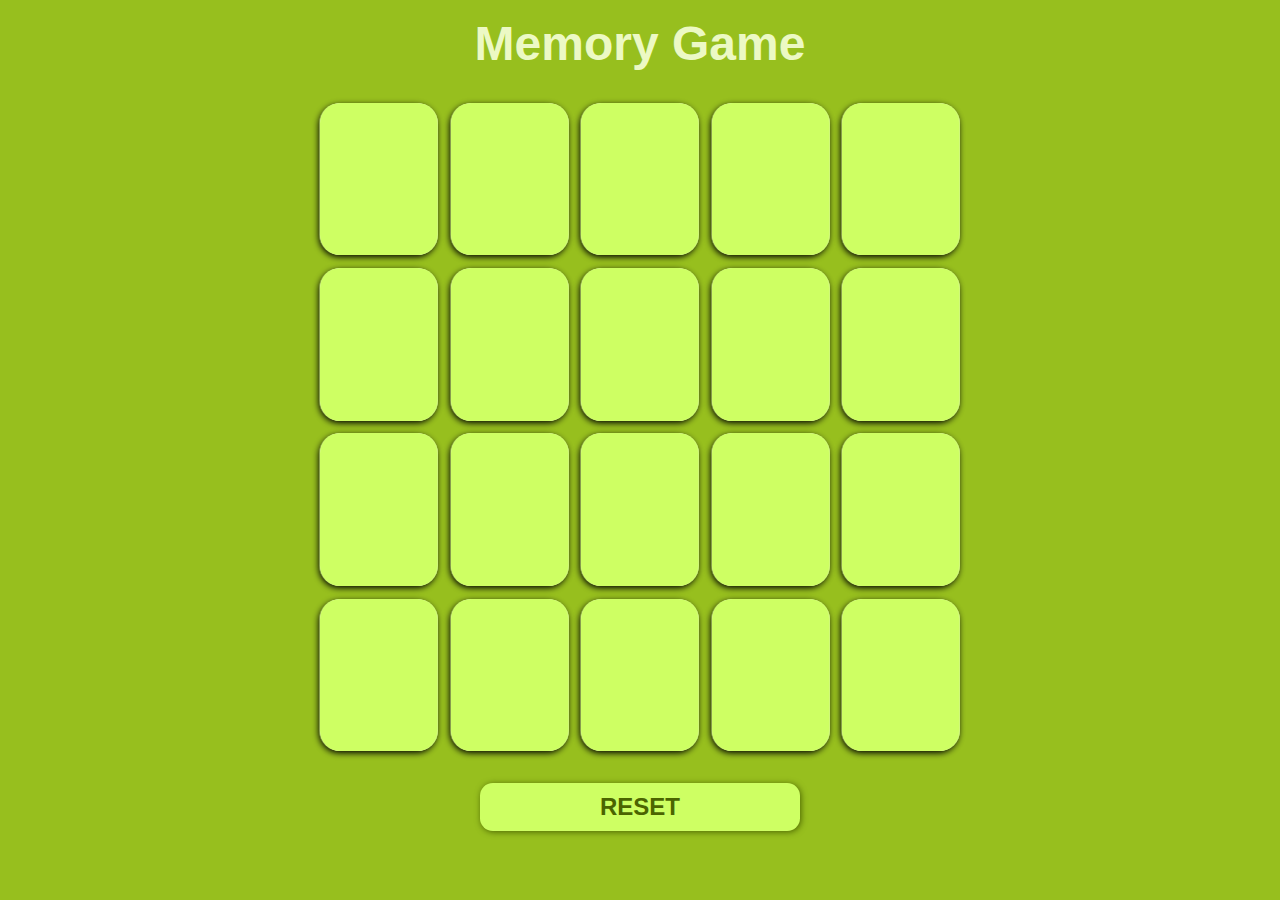
<file: MemoryGame/index.html>
<!DOCTYPE html>
<html lang="en">
<head>
    <meta charset="UTF-8">
    <meta name="viewport" content="width=device-width, initial-scale=1.0">
    <link rel="stylesheet" href="game.css">
    <title>Memory Game</title>
</head>
<body>
    <h1>Memory Game</h1>
<div class="container">
    
    <div class="box">✋</div>
    <div class="box">😀</div>
    <div class="box">😡</div>
    <div class="box">🥸</div>
    <div class="box">😡</div>
    <div class="box">🤩</div>
    <div class="box">🤡</div>
    <div class="box">👀</div>
    <div class="box">🧠</div>
    <div class="box">🫁</div>
    <div class="box">✋</div>
    <div class="box">😀</div>
    <div class="box">🥸</div>
    <div class="box">🤩</div>
    <div class="box">🤡</div>
    <div class="box">👀</div>
    <div class="box">🧠</div>
    <div class="box">🫁</div>
    <div class="box">❤️</div>
    <div class="box">❤️</div>
   
</div>
<div class="reset">
    <h2>RESET</h2>
</div>
    <script src="game.js"></script>
</body>
</html>
</file>
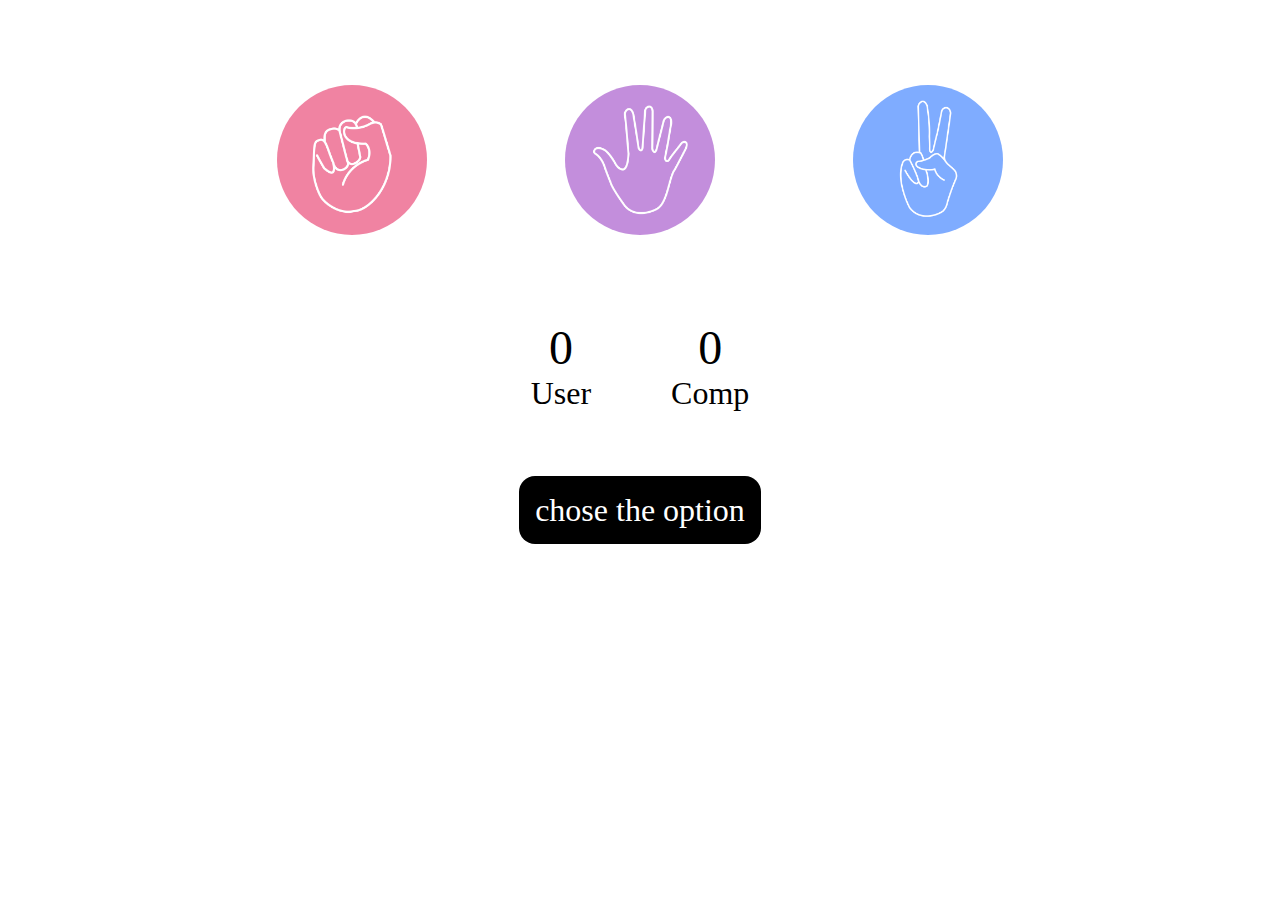
<file: rock paper scisorr/index.html>
<!DOCTYPE html>
<html lang="en">
<head>
    <meta charset="UTF-8">
    <meta name="viewport" content="width=device-width, initial-scale=1.0">
    <link rel="stylesheet" href="style.css">
    <title>rock paper scissor</title>
</head>
<body>
    <div class="game">
        <div class="choices">
            <div class="choice" id="rock">
                <img src="images/rock.png" >
            </div>
            <div class="choice" id="paper">
                <img src="images/paper.png" >
            </div>
            <div class="choice" id="scissor">
                <img src="images/scissors.png" >
            </div>
        </div>

        <div class="score">
            <div class="user-points">
                <span id="user-score">0</span>
                <p>User</p>
            </div>
            <div class="comp-points">
                <span id="comp-score">0</span>
                <p>Comp</p>
            </div>
        </div>
     
      <p id="result">chose the option</p>
    </div>
    <script src="app.js"></script>
    
</body>
</html>
</file>
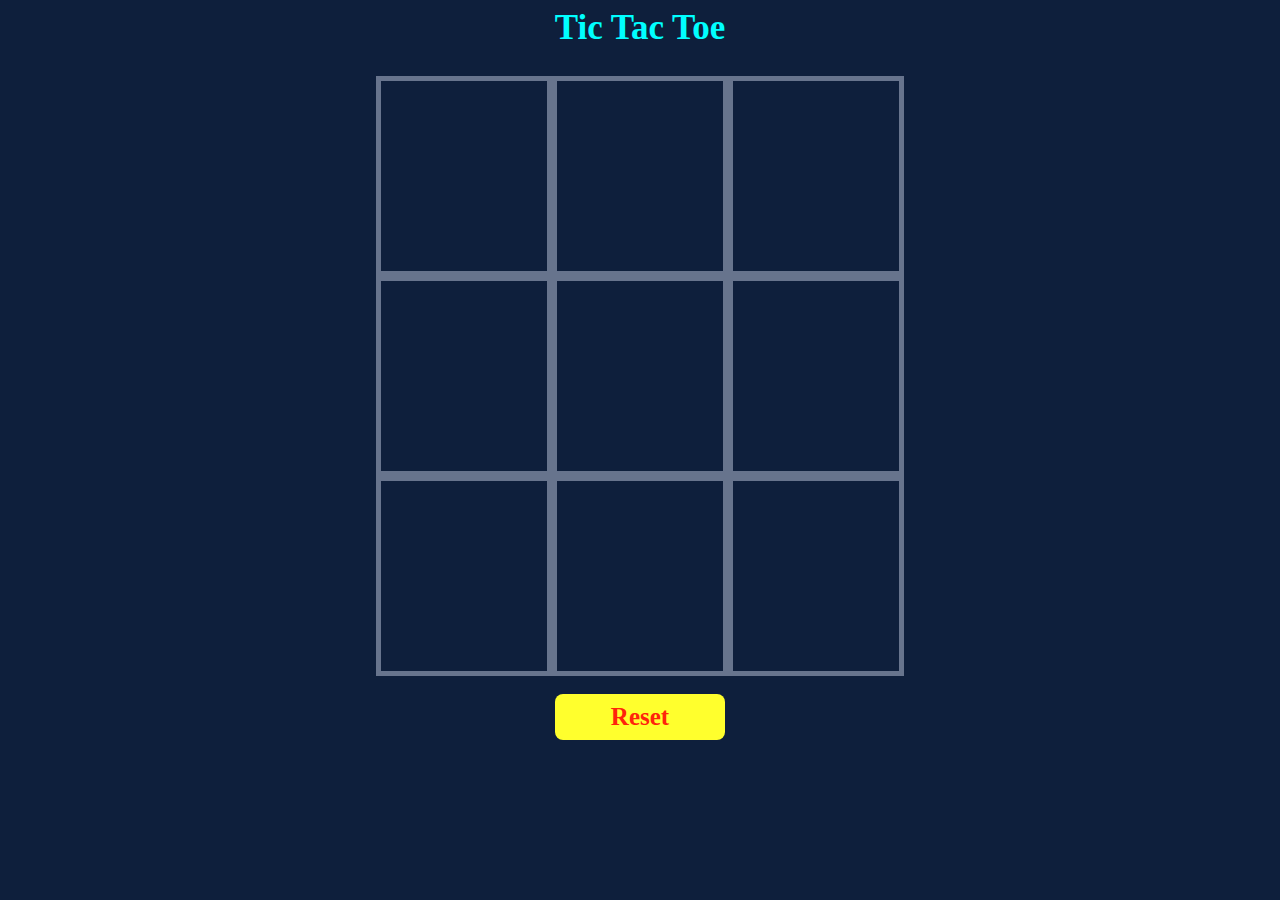
<file: tic-tack-toe/index.html>
<!DOCTYPE html>
<html lang="en">
<head>
    <meta charset="UTF-8">
    <meta name="viewport" content="width=device-width, initial-scale=1.0">
    <link rel="stylesheet" href="style.css">
    <title>Tic Tac Toe</title>
</head>
<body>
  
        <h2 id="winner"></h2>
   <button id="newgame">Start New Game</button>

   
   
    
    <div class="container">
        <div class="main-heading">
            <h1>Tic Tac Toe</h1>
        </div>
      
        
        <div class="game">
        <button class="box"></button>
        <button class="box"></button>
        <button class="box"></button>
        <button class="box"></button>
        <button class="box"></button>
        <button class="box"></button>
        <button class="box"></button>
        <button class="box"></button>
        <button class="box"></button>
        <div class="reset">
            <button id="resetBtn">Reset</button>
        </div>
    </div>
    </div>
    
    <script src="app.js"></script>
</body>
</html>
</file>
<file: MemoryGame/game.css>
* {
  margin: 0px;
  padding: 0px;
  box-sizing: border-box;
}
body {
  background-color: #97bf1e;
}

h1 {
  text-align: center;
  margin-top: 1rem;
  font-family: Verdana, Geneva, Tahoma, sans-serif;
  color: #ecf9c4;
  font-size: 3rem;
}

.container {
  margin: 2rem auto;
  width: 40rem;
  height: 72vh;
  display: grid;
  text-align: center;
  grid-template-columns: repeat(5, 1fr);
  grid-template-rows: repeat(4, 1fr);
  gap: 0.8rem;
}
.box {
  background-color: #ffffff;
  padding-top: 1rem;
  font-size: 4rem;
  box-shadow: 1px 2px 6px;
  transform: rotateY(180deg);
  border-radius: 1.3rem;
  transition: transform 0.5s;
  cursor: pointer;
}
.box.boxOpen {
  transform: rotateY(0deg);
}
.box::after {
  border-radius: 20px;
  position: absolute;
  content: "";
  inset: 0;
  background-color: #ceff63;
  transition: transform 0.5s;
  transform: rotateY(0deg);
  backface-visibility: hidden;
}

.boxOpen::after,
.boxMatch::after {
  transform: rotateY(180deg);
}
.reset {
  cursor: pointer;
  text-align: center;
  background-color: #ceff63;
  color: #4b6400;
  display: flex;
  justify-content: center;
  align-items: center;
  width: 20rem;
  height: 3rem;
  margin: 0 auto;
  font-family: Verdana, Geneva, Tahoma, sans-serif;
  border-radius: 0.8rem;
  box-shadow: 1px 1px 6px;
}
@media (max-width: 600px) {
  .container {
    width: 100vw;
    height: 72vh;
    grid-template-columns: repeat(auto-fit, minmax(75px, 1fr));
    grid-template-rows: repeat(auto-fit, minmax(75px, 1fr));
    gap: 0.5rem;

    padding: 0 10px;
    margin-bottom: 30px;
  }
  .box {

    width: 100%;
    font-size: 3rem;
    border-radius: 1.2rem;
  }
  h1 {
    font-size: 2rem;
  }
  
}
</file>
<file: rock paper scisorr/style.css>
* {
  box-sizing: border-box;
  padding: 0px;
  margin: 0px;
}
.game{
    text-align: center;
}
.choices {
  display: flex;
  justify-content: center;
  align-items: center;
  flex-wrap: wrap;
  gap: 8rem;
  padding-top: 5rem;
}
.choice {
  display: flex;
  justify-content: center;
  align-items: center;
  width: 10rem;
  height: 10rem;
  border-radius: 50%;
}
.choice:active {
  opacity: 0.8;
}
.choice:hover {
  background-color: rgb(36, 24, 68);
  cursor: pointer;
}

img {
  width: 9.375rem;
  height: 9.375rem;
  object-fit: cover;
  border-radius: 50%;
}
.score {
  display: flex;
  justify-content: center;
  align-items: center;
  text-align: center;
  gap: 5rem;
  margin: 5rem 0rem;
}
.score span {
  font-size: 3rem;
}
.score p {
  font-size: 2rem;
}

#result {
  background-color: black;
  color: #ffffff;
  font-size: 2rem;
  display: inline;
  padding: 1rem;
  border-radius: 1rem;
}

@media (max-width: 600px) {
  html {
    font-size: 80%;
  }
  .choices {
    gap: 4rem;
    padding-top: 2rem;
  }
}
</file>
<file: tic-tack-toe/style.css>
body {
  background-color: #0e1f3c;
  align-items: center;
  text-align: center;
}
.container {
  margin: 0 auto;
  max-width: 600px;
}
.game {
  width: 100%;
  height: 600px;
  display: flex;
  justify-content: center;
  flex-wrap: wrap;
  margin-top: 28px;
  justify-content: center;
  gap: 0px;
}

#resetBtn {
  width: 170px;
  height: 46px;
  margin-top: 18px;
  background-color: rgb(255, 255, 45);
  color: #ff240b;
  outline: none;
  border: none;
  border-radius: 8px;
  font-size: 25px;
  font-family: cursive;
  font-weight: bold;
  cursor: pointer;
}
#resetBtn:hover {
  background-color: rgb(253, 253, 0);
}
.main-heading h1 {
  text-align: center;
  color: aqua;
  font-family: cursive;
  font-size: 35px;
  font-weight: bolder;
  margin-top: 5px;
}
.box {
  border: 5px solid #67748d;
  width: 176px;
  height: 200px;
  margin: 0px;
  padding-top: 25px;
  background-color: transparent;
  font-size: 150px;
  font-weight: bolder;
  outline: none;
  cursor: pointer;
}

#winner {
  display: flex;
  justify-content: center;
  text-align: center;
  color: aqua;
  font-family: cursive;
  font-size: 35px;
  font-weight: bolder;
  margin-top: 130px;
}
#newgame {
  margin: 0 auto;
  font-size: 25px;
  font-family: cursive;
  font-weight: bold;
  font-weight: bolder;
  background-color: rgb(255, 255, 45);
  color: #ff240b;

  width: 250px;
  padding: 7px 0px;
  margin-top: 50px;
  border: none;
  border-radius: 10px;
  cursor: pointer;
}
#newgame:hover {
  background-color: rgb(240, 240, 0);
  color: #ff1f07;
}

.popup {
  -webkit-transition-duration: 0.4s;
  transition-duration: 0.4s;
  text-align: center;
  overflow: hidden;
}
.popup:after {
  content: "";
  display: block;
  position: absolute;
  margin-left: -20px !important;
  margin-top: -120%;
  opacity: 0;
  transition: all 0.8s;
}

.popup:active:after {
  padding: 0;
  margin: 0;
  opacity: 1;
  transition: 2s;
}

@media only screen and (max-width: 600px) {
  .box {
    width: 33%;
    height: 24vh;
    margin: 0px;
    font-size: 100px;
  }
  .game {
    height: 0px;
  }

  #resetBtn {
    font-size: 20px;
  }

  .main-heading h1 {
    font-size: 30px;
    margin-top: 20px;
  }

  .main-heading {
    margin: 0px;
  }
  #winner {
    margin-top: 100px;
  }
  #newgame {
    font-size: 20px;
  }
}
.blink {
  animation: blink-animation 1s steps(5, start) infinite;
  -webkit-animation: blink-animation 1s steps(5, start) infinite;
}

@keyframes blink-animation {
  to {
    visibility: hidden;
  }
}
@-webkit-keyframes blink-animation {
  to {
    visibility: hidden;
  }
}

@media (max-width: 320px) {
  .game {
    margin-top: 20px;
  }
  .main-heading h1 {
    font-size: 30px;
    margin-top: 10px;
  }
  #resetBtn {
    font-size: 20px;
    width: 140px;
    height: 40px;
    margin-top: 10px;
  }
  .box {
    font-size: 75px;
    padding: 0px;
  }

  #winner {
    font-size: 25px;
  }
  #newgame {
    font-size: 15px;
    width: 140px;
    padding: 5px 0px;
    margin-top: 20px;
  }
}
</file>
